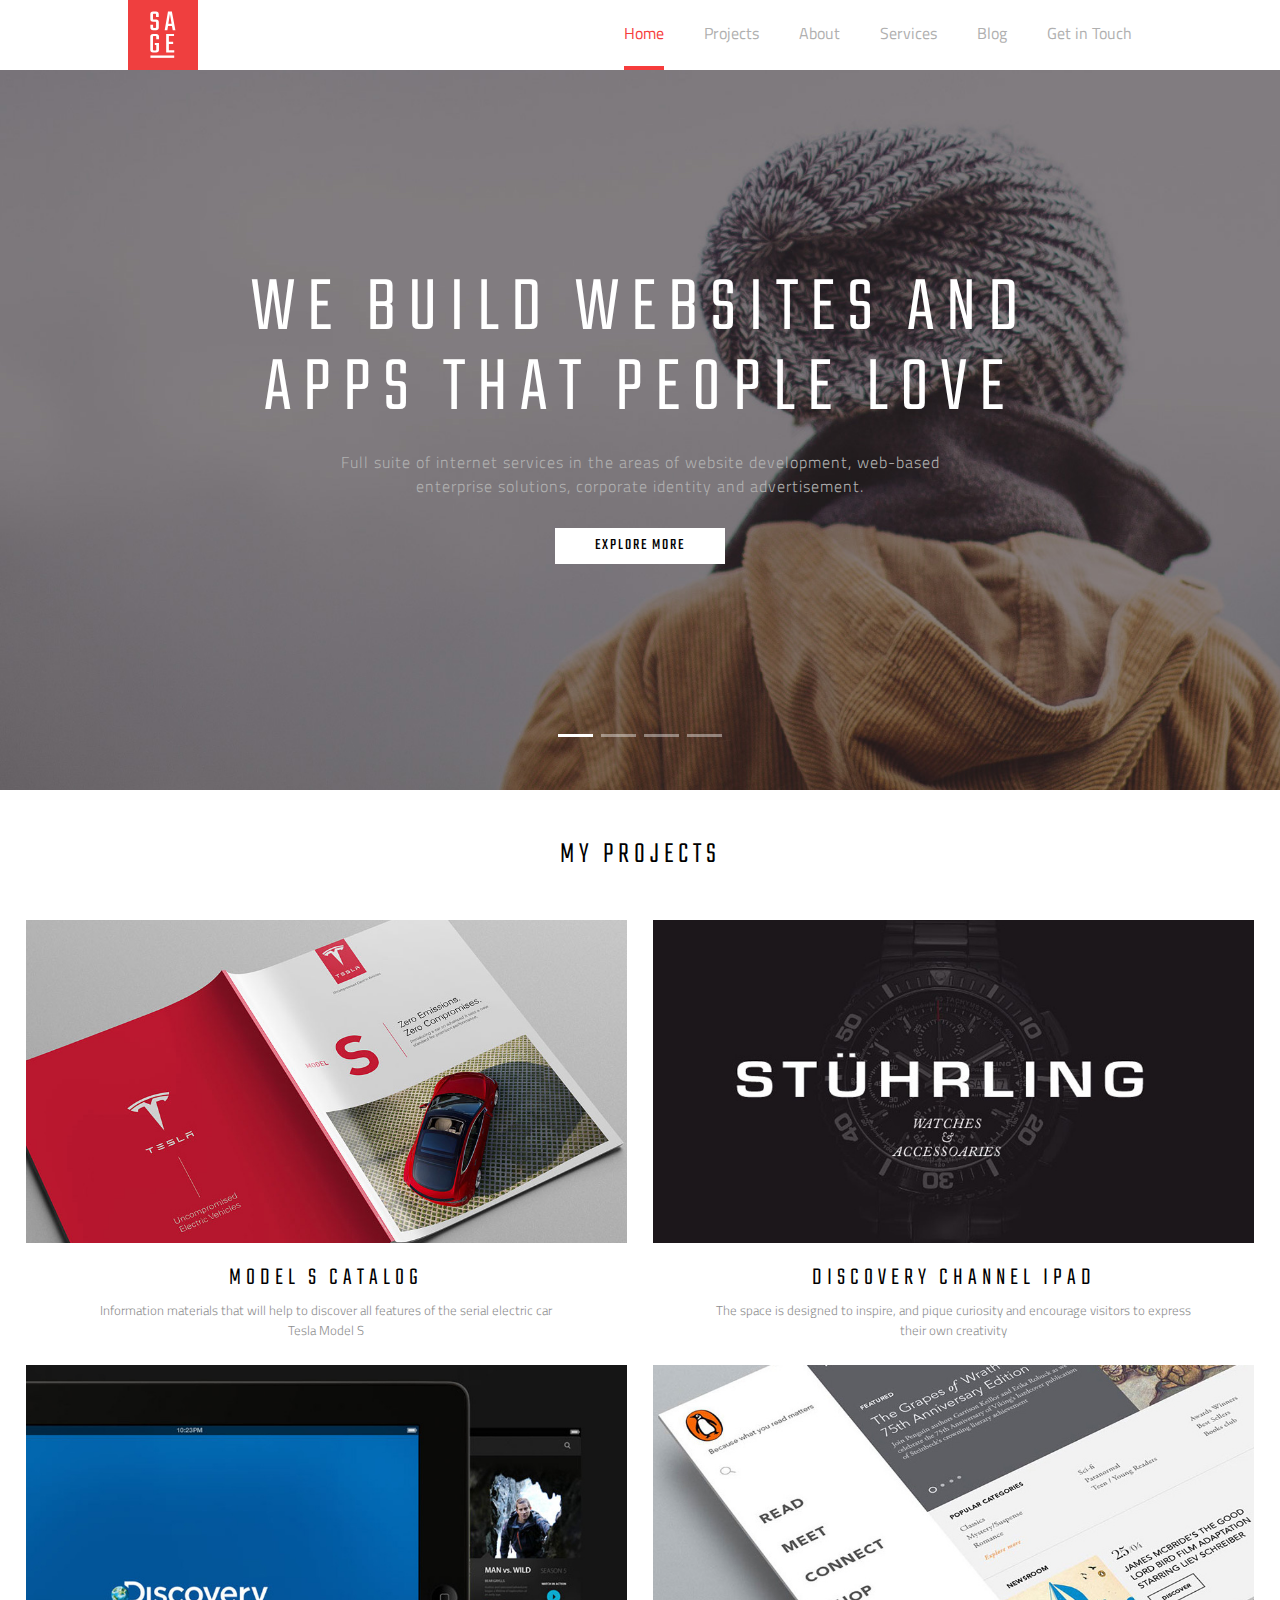
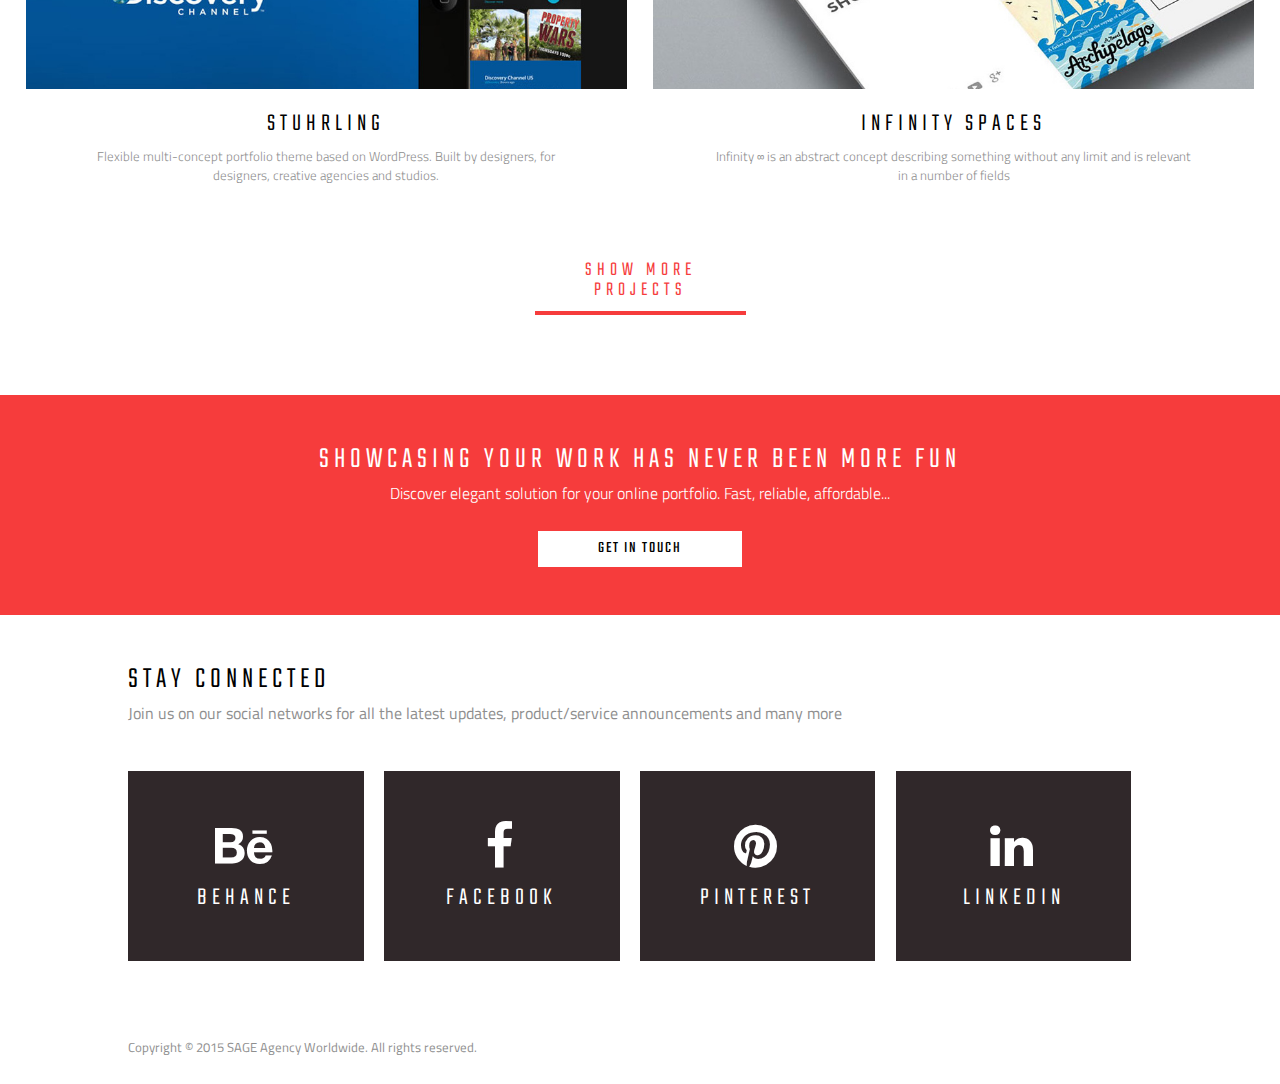
<file: index.html>
<!DOCTYPE html>

<html lang="en">
<head>
	<meta charset="UTF-8">
	<meta name="viewport" content="width=device-width">
	<title>SAGE</title>
	<link rel="stylesheet" href="css/reset.css">
	<link rel="stylesheet" href="https://maxcdn.bootstrapcdn.com/font-awesome/4.5.0/css/font-awesome.min.css">
	<link rel="stylesheet" href="css/style.css">
</head>


<body>

	<!-- Top Navigation Bar -->
	<header class="top-header">
		
		<div class="container">
			
			<div class="logo"><img src="img/logo.svg" alt="SAGE"></div>

			<nav class="navigation">
				
				<!-- Mobile Menu: the "mobile-only" class means that this is something we want to only be visible in mobile view -->
				<div class="menu mobile-only" id="hamburger">
					<span class="bar"></span>
					<span class="bar"></span>
					<span class="bar"></span>
				</div>
				
				<!-- Desktop Menu: the "mobile-hide" class means that this is something we want to hide in mobile view -->
				<ul class="nav-links mobile-hide">
					<li class="active"><a href="#">Home</a></li>
					<li><a href="#">Projects</a></li>
					<li><a href="#">About</a></li>
					<li><a href="#">Services</a></li>
					<li><a href="#">Blog</a></li>
					<li><a href="#">Get in Touch</a></li>
				</ul>
			</nav>

		</div>	
	</header>


	<!-- We'll wrap everything between the navigation bar and the footer with the <main> tag -->
	<main>


		<!-- Carousel Section -->
		<section class="carousel clearfix">

			<!-- Each Carousel Slide is considered as a list element -->
			<ul class="slideshow clearfix">

				<!-- "active" class is used to denote the current slide that is visible -->
				<li class="active">
						<h1>We build websites and apps that people love</h1>
						<p>Full suite of internet services in the areas of website development, web-based enterprise solutions, corporate identity and advertisement.</p>
						<a href="#" class="button">Explore More</a>
				</li>
				
				<li class="hide_content">
						<h1>We build websites and apps that people love</h1>
						<p>Full suite of internet services in the areas of website development, web-based enterprise solutions, corporate identity and advertisement.</p>
						<a href="#" class="button">Explore More</a>
				</li>
				
				<li class="hide_content">
						<h1>We build websites and apps that people love</h1>
						<p>Full suite of internet services in the areas of website development, web-based enterprise solutions, corporate identity and advertisement.</p>
						<a href="#" class="button">Explore More</a>
				</li>
				
				<li class="hide_content">
						<h1>We build websites and apps that people love</h1>
						<p>Full suite of internet services in the areas of website development, web-based enterprise solutions, corporate identity and advertisement.</p>
						<a href="#" class="button">Explore More</a>
				</li>
			
			</ul>

			<!-- The four rectangular icons for toggling between Carousel slides -->
			<nav class="pagination mobile-hide">
				<ul>
					<li class="active"></li>
					<li></li>
					<li></li>
					<li></li>
				</ul>
			</nav>

		</section>

		
		<!-- Project Section -->
		<section class="projects">

			<h2>My Projects</h2>

			<!-- This div will contain all the article tiles -->
			<!-- We add a class of clearfix in order to clear the floats for all the child elements -->
			<div class="clearfix">

				<!-- Each Tile is an article -->
				<article>
					<figure>

						<!-- The image is wrapped with an anchor tag because it's meant to be a clickable link -->
						<a href="#">
							<img src="img/projects/tesla.jpg" alt="Tesla">

							<!-- The Figcaption will be the content that shows up on mousehover -->
							<figcaption>
								<h4>
									<time datetime="2014">Year 2014</time>
									Client: Personal Project
								</h4>
								<p>Digital / Mobile / Editorial</p>
							</figcaption>
						
						</a>	
					</figure>

					<!-- Content below the image tile -->
					<h3><a href="#">Model S Catalog</a></h3>
					<p>Information materials that will help to discover all features of the serial electric car Tesla Model S</p>
				</article>

				<article>
					<a href="#">
						<figure>					
							<img src="img/projects/stuhrling.jpg" alt="Tesla">

							<figcaption>
								<h4>
									<time datetime="2014">Year 2014</time>
									Client: Personal Project
								</h4>
								<p>Digital / Mobile / Editorial</p>
							</figcaption>					
						</figure>
					</a>	

					<h3><a href="#">Discovery Channel iPad</a></h3>
					<p>The space is designed to inspire, and pique curiosity and encourage visitors to express their own creativity</p>
				</article>

				<article>
					<a href="#">
						<figure>
							<img src="img/projects/curiosity.jpg" alt="Tesla">
							
							<figcaption>
								<h4>
									<time datetime="2014">Year 2014</time>
									Client: Personal Project
								</h4>
								<p>Digital / Mobile / Editorial</p>
							</figcaption>					
						</figure>
					</a>	
					
					<h3><a href="#">Stuhrling</a></h3>
					<p>Flexible multi-concept portfolio theme  based on WordPress. Built by designers, for designers, creative agencies and studios.</p>
				</article>

				<article>
					<figure>
						<a href="#">
							<img src="img/projects/penguin.jpg" alt="Tesla">
							
							<figcaption>
								<h4>
									<time datetime="2014">Year 2014</time>
									Client: Personal Project
								</h4>
								<p>Digital / Mobile / Editorial</p>
							</figcaption>
						</a>	
					</figure>
					
					<h3><a href="#">Infinity Spaces</a></h3>
					<p>Infinity ∞ is an abstract concept describing something without any limit and is relevant in a number of fields</p>
				</article>

			</div>	

			<!-- The footer section of this section -->
			<footer>
				<div class="link">
					<a href="#">Show More Projects</a>
				</div>	
			</footer>	
		</section>



		<!-- Call to action banner section -->
		<section class="cta">
			<h2>Showcasing your work has never been more fun</h2>
			<p>Discover elegant solution for your online portfolio. Fast, reliable, affordable...</p>
			<a href="#" class="button">Get In Touch</a>
		</section>

	
		<!-- Social Media section -->
		<aside class="social-media">
			<div class="container">
				<h2>Stay Connected</h2>
				<p>Join us on our social networks for all the latest updates, product/service announcements and many more</p>
				<!-- We'll use a clearfix class again since we'll have floated boxes in this section -->
				<ul class="clearfix social-links">
					<li><a href="#" target="_blank" class="social-link"><i class="fa fa-behance"></i>Behance</a></li>
					<li><a href="#" target="_blank" class="social-link"><i class="fa fa-facebook"></i>Facebook</a></li>
					<li><a href="#" target="_blank" class="social-link"><i class="fa fa-pinterest"></i>Pinterest</a></li>
					<li><a href="#" target="_blank" class="social-link"><i class="fa fa-linkedin"></i>LinkedIn</a></li>
				</ul>
			</div>	
		</aside>

	</main>
	<!-- Closing out the main section -->


	<!-- The footer of the page -->
	<footer>
		<small>Copyright &copy; 2015 SAGE Agency Worldwide. All rights reserved.</small>
	</footer>

</body>
</html>
</file>
<file: css/style.css>
/*~~~~~~~~~~~~~~~~~~~~~
 Importing Fonts
~~~~~~~~~~~~~~~~~~~~~*/
@import url(https://fonts.googleapis.com/css?family=Titillium+Web:300);
@import url(https://fonts.googleapis.com/css?family=Teko:400,300);

*{
	box-sizing: border-box;
}

.clearfix:after {
  content: "";
  display: table;
  clear: both;
}

/* ------------------ NAV MENU ------------------ */

.logo img {
	float: left;
	margin-left: 10%;
	width: 70px;
	height: 70px;
}

header nav {
	float: right;
	margin-top: 25px;
	margin-right: 10%;
}

header nav li {
	float: left;	
	margin: 0px 20px;
}

header nav li a {
	font-family: 'Titillium Web'; Arial, sans-serif;
	text-decoration: none;
	color: #b0b0b0;
}

header nav li a:last-child {
	margin-right: 0px;
}

.nav-links li.active a{
	color: #f63c3c;
	border-bottom: 4px solid #f63c3c;
	padding-bottom: 21px;
}



/* ------------------ HERO IMG ------------------ */

main {
	clear:both;
}

h1 {
	font-family: "Teko", Arial, sans-serif;
	font-size: 5em;
	font-weight: 300;
	text-transform: uppercase;
	letter-spacing: .1em;
}

.carousel {
	width: 100%;
	height: 720px;
	background: url('../img/background1.jpg') no-repeat left top fixed; 
	 -webkit-background-size: cover;
	   -moz-background-size: cover;
	    -o-background-size: cover;
	     background-size: cover;
}

.slideshow {
	display: block;
	width: 800px;
	padding-top: 200px;
	margin: 0px auto;
}

.slideshow .active {
	float: left;
	text-align: center;
	color: #fff;
	
}

.slideshow h1 {
	letter-spacing: 12px;
	font-weight: 200;
	margin: 0px auto;
}

.slideshow p {
	font-family: 'Titillium Web', Arial, sans-serif;
	font-weight: 300;
	width: 600px;
	line-height: 1.5;
	padding-top: 20px;
	margin: 0px auto;
	color: #b0b0b0;
	letter-spacing: 1px;
}

.slideshow .hide_content {
	display: none;
}

.slideshow a {
	display: inline-block;
	text-decoration: none;
	font-family: 'Teko', Arial, sans-serif;
	letter-spacing: 2px;
	text-transform: uppercase;
	color: #000;
	margin-top: 30px;
	padding: 10px 40px;
	background-color: #fff;
}

.pagination ul{
	text-align: center;
	margin-top: 160px;
}

.pagination li {
	display: inline-block;
	background-color: rgba(255, 255, 255, 0.4);
	margin: 0px 2px;
	width: 35px;
	height: 3px;
}

.pagination .active {
	background-color: #fff;
}



/* ------------------ PROJECTS ------------------ */


.projects {
	display: block;
	width: 100%;
	height: auto;
}

.projects h2 {
	font-family: 'Teko', Arial, sans-serif;
	font-weight: 300;
	font-size: 30px;
	text-transform: uppercase;
	text-align: center;
	letter-spacing: 5px;
	margin: 50px auto;
	color: #000;
}

.projects article {
	float: left;
	width: 47%;
	height: auto;
	margin: 0% 2%;
	text-align: center;
}

.projects article:nth-child(even) {
	margin-left: 0%;
}

.projects img{
	width: 100%;
}

.projects h3 a{
	display: inline-block;
	font-family: 'Teko', Arial, sans-serif;
	font-weight: 300;
	font-size: 25px;
	text-decoration: none;
	text-transform: uppercase;
	letter-spacing: 5px;
	color: #000;
	padding: 20px 0px;
}

.projects p {
	font-size: 13px;
	font-family: 'Titillium Web', Arial, sans-serif;
	font-weight: 300;
	color: #8e8e8e;
	width: 80%;
	margin: -10px auto 25px auto;
	line-height: 1.5;
}

.projects footer {

}

.projects footer a{
	display: block;
	width: 211px;
	font-family: 'Teko', Arial, sans-serif;
	font-weight: 300;
	font-size: 20px;
	text-decoration: none;
	color: #f63c3c;
	border-bottom: 4px solid #f63c3c;
	text-transform: uppercase;
	letter-spacing: 5px;
	padding-bottom: 10px;
	margin: -30px auto 50px auto;
	text-align: center;
}

/* ------------------ FIGCAPTION ------------------ */

figcaption {
	display: none;
}

/* ------------------ CALL TO ACTION ------------------ */

.cta {
	background-color: #f63c3c;
	text-align: center;
	color: #fff;
	padding: 30px 0px;
}

.cta h2 {
	font-family: 'Teko', Arial, sans-serif;
	font-weight: 300;
	font-size: 30px;
	text-decoration: none;
	text-transform: uppercase;
	letter-spacing: 5px;
	padding: 20px 0px 10px 0px;
}

.cta p {
	font-family: 'Titillium Web', Arial, sans-serif;
	font-weight: 300;
	padding-bottom: 20px;
}

.cta a {
	display: inline-block;
	text-decoration: none;
	font-family: 'Teko', Arial, sans-serif;
	letter-spacing: 2px;
	text-transform: uppercase;
	color: #000;
	padding: 10px 60px;
	margin: 10px auto 18px auto;
	background-color: #fff;
}

/* ------------------ SOCIAL MEDIA ------------------ */

.social-media .container {
	width: 80%;
	height: auto;
	margin: 0px auto;
}

.social-media h2{
	display: inline-block;
	font-family: 'Teko', Arial, sans-serif;
	font-weight: 300;
	font-size: 30px;
	text-decoration: none;
	text-transform: uppercase;
	letter-spacing: 5px;
	color: #000;
	padding: 50px 0px 10px 0px;
}

.social-media p {
	font-family: 'Titillium Web', Arial, sans-serif;
	color: #8e8e8e;
	margin-bottom: 50px;
}

.social-media ul {
	text-align: center;
}

.social-link {
	float: left;
	display: inline-block;
	height: 190px;
	width: 23%;
	background-color: #30282a;
	margin-right: 2%;
	text-decoration: none;
	color: #fff;
	font-size: 25px;
	letter-spacing: 5px;
	font-family: "Teko", Arial, sans-serif;
	font-weight: 100;
	text-transform: uppercase;
}


.fa {
	display: block;
	margin-top: 50px;
	padding-bottom: 15px;
	font-size: 50px;	
}

/* ------------------ FOOTER ------------------ */

footer {
	width: 80%;
	height: auto;
	margin: 0px auto;
	text-align: left;
	font-size: small;
	font-family: "Titillium Web", Arial, sans-serif;
	color: #8e8e8e;
	padding: 80px 0px 30px 0px;
}
</file>
